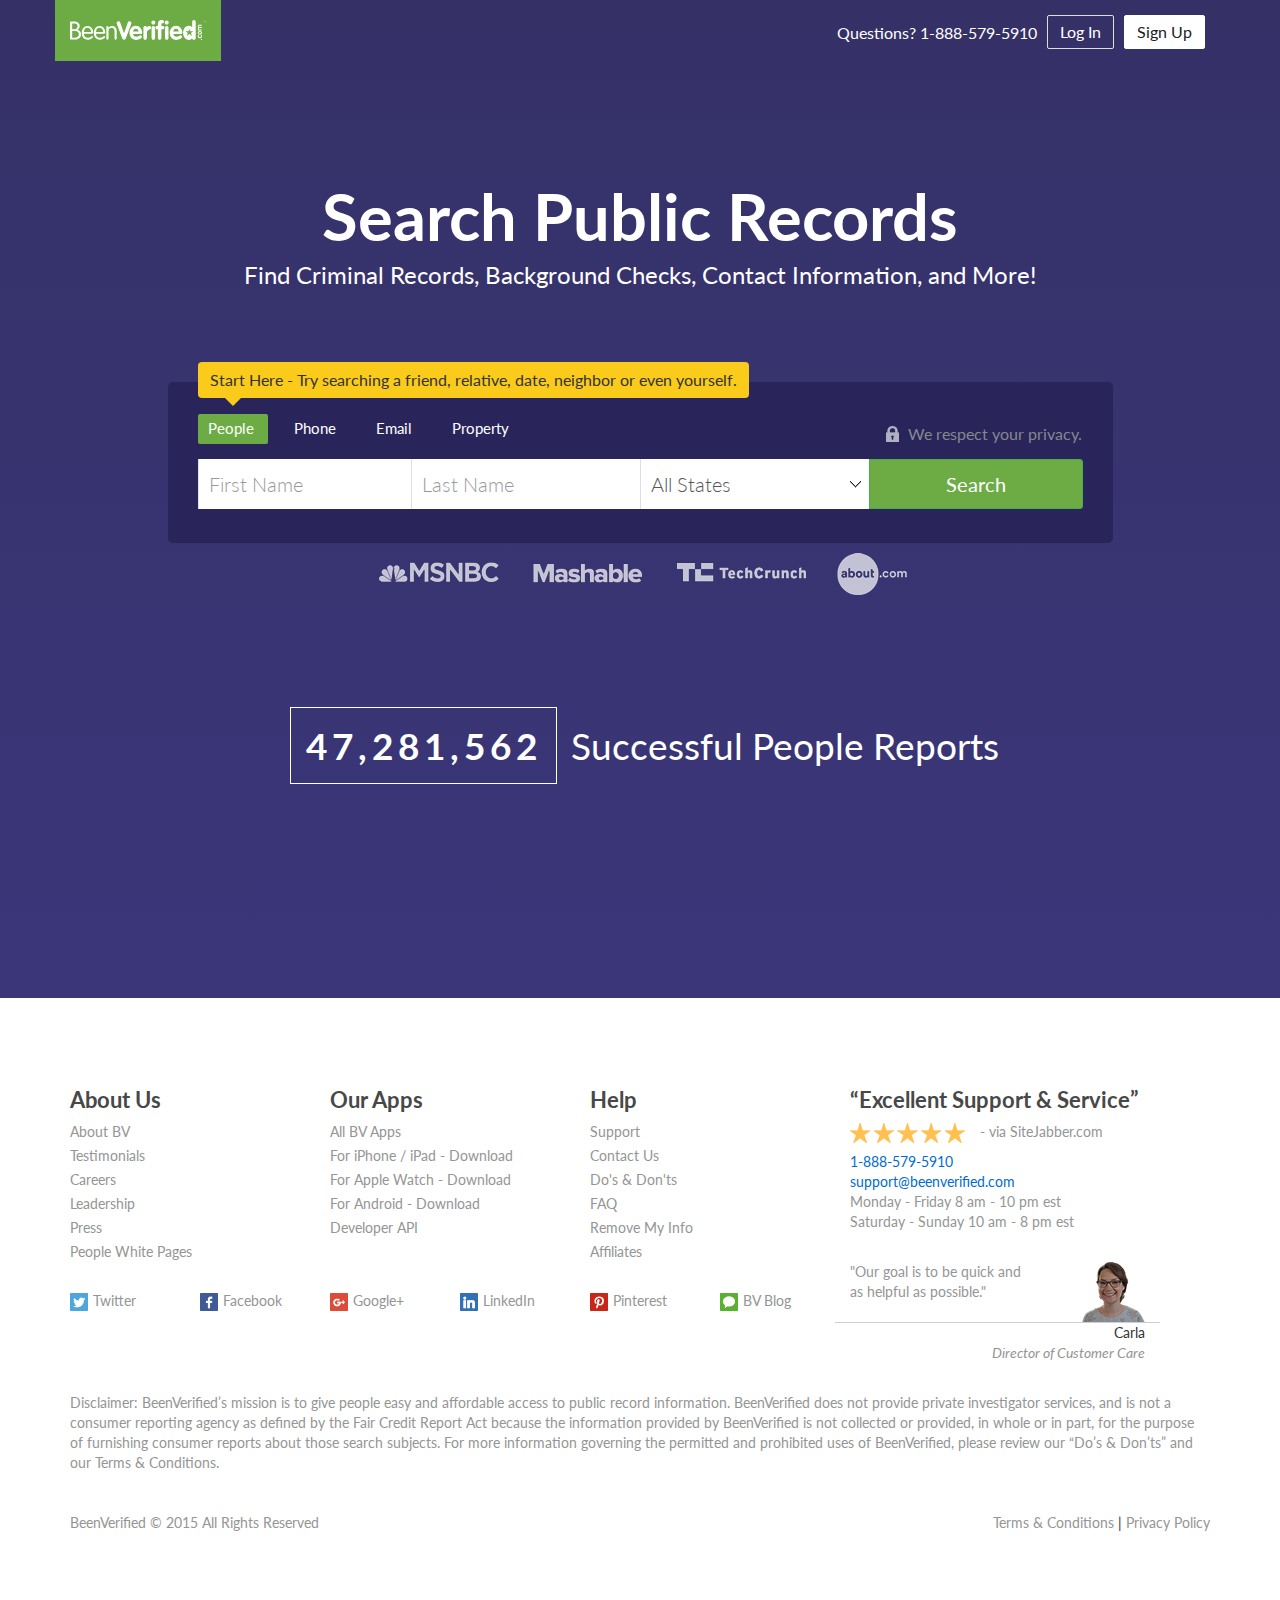
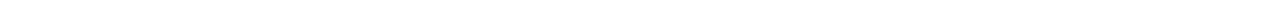
<file: index.html>
<!DOCTYPE html>
<html lang="en">
<head>
    <meta charset="utf-8">
    <meta http-equiv="X-UA-Compatible" content="IE=edge">
    <meta http-equiv="content-type" content="text/html" />
    <meta name="google-site-verification" content="VZZGPRY83YYAsGIDQuetAU3p7QvtcbbkEBD9RhdM6UE" />
    <meta name="msvalidate.01" content="80A8CCCEE696E6B91D8EBC775D86A54A" />

    <title>Online Background Checks | BeenVerified</title>
    <meta name="description" content="Find people online! Search for people by name, phone number, address and email. BeenVerified is your ultimate background check answer.">
    <meta name="viewport" content="width=device-width, initial-scale=1, user-scalable=no, minimal-ui">

    <!-- If user is logged in, do this -->
  <script type="text/javascript">
        function createCookie(name,value,days){if(days){var date=new Date();date.setTime(date.getTime()+(days*24*60*60*1000));var expires="; expires="+date.toGMTString();}
        else var expires="";document.cookie=name+"="+value+expires+"; path=/";}
        function readCookie(name){var nameEQ=name+"=";var ca=document.cookie.split(';');for(var i=0;i<ca.length;i++){var c=ca[i];while(c.charAt(0)==' ')c=c.substring(1,c.length);if(c.indexOf(nameEQ)==0)return c.substring(nameEQ.length,c.length);}
        return null;}
        function eraseCookie(name){createCookie(name,"",-1);}

        if (readCookie('loggedin')=='true'){
            window.location='/accounts';
        }
  </script>

  <script type="application/ld+json">
          { "@context" : "http://schema.org",
            "@type" : "Organization",
             "name" : "BeenVerified",
             "alternateName" : "BeenVerified.com",
             "url" : "https://www.beenverified.com/",
             "logo" : "https://www.beenverified.com/blog/wp-content/uploads/2015/03/beenverified.png",
             "contactPoint" : [
                  { "@type" : "ContactPoint",
                              "telephone" : "+1-888-579-5910",
                              "contactType" : "customer service",
                              "contactOption" : "TollFree",
                              "areaServed" : "US" } ] ,
             "sameAs" : [ "https://www.facebook.com/BeenVerified",
                          "https://plus.google.com/+beenverified",
                          "https://twitter.com/beenverified",
                          "https://www.linkedin.com/company/beenverified-com",
                          "https://en.wikipedia.org/wiki/BeenVerified",
                          "https://www.wikidata.org/wiki/Q16243673" ]
          }
  </script>

    <!--[if lt IE 9]>
        <script src="js/html5shiv.min.js"></script>
        <script src="js/respond.min.js"></script>
    <![endif]-->

    <link href="css/bootstrap.min.css" rel="stylesheet" type="text/css">
    <link href="css/style.css" rel="stylesheet" type="text/css"/>
    <link href='https://fonts.googleapis.com/css?family=Lato:400,300,700&subset=latin,latin-ext' rel='stylesheet' type='text/css'>
</head>
<body>
<!-- Video Modal
--------------------------------------------------------------------->
<div class="modal fade" id="video-modal" tabindex="-1" role="dialog" aria-labelledby="myModalLabel">
  <div class="modal-dialog" role="document">
    <div class="modal-content">
        <div class="modal-header">
            <button type="button" class="close" data-dismiss="modal" aria-label="Close"><span aria-hidden="true">&times;</span></button>
            <h4 class="modal-title">BeenVerified.com</h4>
        </div>
        <div class="modal-body">
            <iframe src="https://www.youtube.com/embed/Kx1_38Bs4Us" allowfullscreen="" frameborder="0" height="315" width="100%"></iframe>
        </div>
    </div>
  </div>
</div>

<header id="header">
  <nav class="navbar navbar-default navbar-static-top">
    <div class="container">
      <div class="row">
        <div class="col-sm-3">
          <div class="navbar-header">
            <button data-target=".navbar-collapse" data-toggle="collapse" class="navbar-toggle" type="button"> <span class="icon-bar"></span> <span class="icon-bar"></span> <span class="icon-bar"></span> </button>
            <span class="navbar-brand">
                <div class="navbar-logo">
                </div>
            </span>
          </div>
        </div>
        <div class="col-sm-9">
          <div class="navbar-collapse collapse">
            <ul class="nav navbar-nav navbar-right">
              <li>
                <p class="nav-phone text-center">Questions? 1-888-579-5910</p>
              </li>
              <li class="nav-btn">
                <a href="//www.beenverified.com/login" class="btn btn-block btn-login">Log In</a>
              </li>
              <li class="nav-btn">
                <a href="//www.beenverified.com/lp/32fc4f/4/subscribe" class="btn btn-block btn-register">Sign Up</a>
              </li>
            </ul>
          </div>
        </div>
      </div>
    </div>
  </nav>
  <div class="home-search">
    <div class="container">
      <div class="box-header">
        <div class="col-xs-12 text-center"data-bv-content>
			<div class="box-header" data-bv-ref="default">
                <!-- <h1>Find Criminal Records, Background Checks, Contact Information, and More!</h1> -->
                <h1>Search Public Records</h1>
                <p class="hidden-xs">Find Criminal Records, Background Checks, Contact Information, and More!</p>
            </div>
            <div class="box-header" data-bv-ref="publicrecords">
                <h1>Search Public Records</h1>
                <p class="hidden-xs">Find Criminal Records, Background Checks, Contact Information, and More!</p>
            </div>
            <div class="box-header" data-bv-ref="criminalrecords">
                <h1>Search Criminal Records</h1>
                <p class="hidden-xs">Uncover Felonies, Misdemeanors, Arrests, and Traffic Violations!</p>
            </div>
            <div class="box-header" data-bv-ref="arrestrecords">
                <h1>Search Arrest Records</h1>
                <p class="hidden-xs">Uncover Felonies, Misdemeanors, Arrests, and Traffic Violations!</p>
            </div>
            <div class="box-header" data-bv-ref="trafficrecords">
                <h1>Search Traffic Records</h1>
                <p class="hidden-xs">Find Criminal Records, Background Checks, Contact Information, and More!</p>
            </div>
            <div class="box-header" data-bv-ref="backgroundchecks">
                <h1>Search Background Checks</h1>
                <p class="hidden-xs">Find Criminal Records, Bankruptcies, Contact Information, and More!</p>
            </div>
            <div class="box-header" data-bv-ref="peoplesearch">
                <h1>People Search</h1>
                <p class="hidden-xs">Find Criminal Records, Background Checks, Contact Information, and More!</p>
            </div>
            <div class="box-header" data-bv-ref="courtrecords">
                <h1>Search Court Records</h1>
                <p class="hidden-xs">Find Public Records, Background Checks, Contact Information, and More!</p>
            </div>
            <div class="box-header" data-bv-ref="policerecords">
                <h1>Search Police Records</h1>
                <p class="hidden-xs">Find Criminal Records, Traffic Violations, Contact Information, and More!</p>
            </div>
            <div class="box-header" data-bv-ref="bankruptcyrecords">
                <h1>Search Bankruptcy Records</h1>
                <p class="hidden-xs">Tax Liens, Judgments, Court Records and More!</p>
            </div>
            <div class="box-header" data-bv-ref="liens">
                <h1>Search Tax Liens</h1>
                <p class="hidden-xs">Bankruptcies, Liens, Judgments, Court Records and More!</p>
            </div>
            <div class="box-header" data-bv-ref="propertyrecords">
                <h1>Search Property Records</h1>
                <p class="hidden-xs">Find Public Records, Background Checks, Contact Information, and More!</p>
            </div>
            <div class="box-header" data-bv-ref="socialmedia">
                <h1>Search Social Media Profiles</h1>
                <p class="hidden-xs">Find Pictures, Accounts, Contact Information, and More!</p>
            </div>
            <div class="box-header" data-bv-ref="relatives">
                <h1>Search for Relatives</h1>
                <p class="hidden-xs">Find Relatives, Associates, Neighbors, and Much More!</p>
            </div>
            <div class="box-header" data-bv-ref="phone">
                <h1>Who's Calling or Texting?</h1>
                <p class="hidden-xs">Cheaters beware! Discover who your partner may be texting.</p>
            </div>
            <div class="box-header" data-bv-ref="cheating">
                <h1>Is He Cheating?</h1>
                <p class="hidden-xs">Cheaters beware! Find Out Who He May Be Cheating With.</p>
            </div>
            <div class="box-header" data-bv-ref="highschool">
                <h1>Find Lost Friends!</h1>
                <p class="hidden-xs">Search Addresses, Phone Numbers, Social Profiles and More.</p>
            </div>
            <div class="box-header" data-bv-ref="affair">
                <h1>Do You Think He's Having an Affair?</h1>
                <p class="hidden-xs">Search Addresses, Phone Numbers, Social Profiles and More.</p>
            </div>
            <div class="box-header" data-bv-ref="careerrecords">
                <h1>Search Career Records</h1>
                <p class="hidden-xs">Find education records, job records, criminal history and more!</p>
            </div>
            <div class="box-header" data-bv-ref="checkyourrecord">
                <h1>Search Your Own Record</h1>
                <p class="hidden-xs">Find Public Records, Criminal Records, Social Profiles and More!</p>
            </div>
            <div class="box-header" data-bv-ref="countyassessor">
                <h1>Search County Assessor Records</h1>
                <p class="hidden-xs">Search Addresses, Deeds, Contact Information and More.</p>
            </div>
            <div class="box-header" data-bv-ref="currentaddress">
                <h1>Search for a Current Address</h1>
                <p class="hidden-xs">Search Addresses, Phone Numbers, Emails and More.</p>
            </div>
                      <div class="box-header" data-bv-ref="reverseemail">
                <h1>Reverse Email Search</h1>
                <p class="hidden-xs">Select "Email" to search any email address.</p>
            </div>
                      <div class="box-header" data-bv-ref="emaildomains">
                <h1>Email Records Search</h1>
                <p class="hidden-xs">Find email addresses, phone numbers, social profiles and more.</p>
            </div>
        </div> <!--data-bv-content-->
      </div>
      <div class="row">
        <div class="col-lg-10 col-lg-offset-1">
          <div id="home-search-carousel" class="search-form carousel slide" data-interval="false">
            <div class="header-cta hidden-xs">
              <div class="header-cta-inside">
                <!--<span class="visible-xs">Start Searching Today!</span>-->
                <span class="searchbar-text searchbar-content hidden-xs hidden">Start Here - Try searching a friend, relative, date, neighbor or even yourself.</span>
                <span class="progress-yellow-text progressbar-content hidden-xs">Preparing public records search</span>
                <span class="carrot-cta2 progressbar-content"></span>
                <!-- <span class="carrot-cta"></span> -->
              </div>
            </div>
            <div class="progressbar-content"><p class="mobile-progress-content">Preparing public records search</p></div>
              <div class="row">
                  <div class="col-sm-8">
                    <div class="progressbar-wrapper progressbar-content">
                      <div id="progressbar">
                        <div id="percent-text">100%</div>
                      </div>
                    </div>
                      <div class="home-carousel-wrapper searchbar-content hidden">
                          <div class="home-carousel-indicator-wrapper">
                              <a href="#" id="search-type-people" class="home-carousel-indicator carousel-indicator-people active" data-target="#home-search-carousel" data-slide-to="0">People
                              <span class="carrot-cta hidden"></span>
                             </a>
                         </div>
                          <div class="home-carousel-indicator-wrapper">
                              <a href="#" id="search-type-phone" class="home-carousel-indicator carousel-indicator-phone" data-target="#home-search-carousel" data-slide-to="1">Phone
                              <span class="carrot-cta hidden"></span>
                              </a>
                          </div>
                          <div class="home-carousel-indicator-wrapper">
                              <a href="#" id="search-type-email" class="home-carousel-indicator carousel-indicator-email" data-target="#home-search-carousel" data-slide-to="2">Email
                              <span class="carrot-cta hidden"></span>
                              </a>
                          </div>
                          <div class="home-carousel-indicator-wrapper">
                              <a href="#" id="search-type-property" class="home-carousel-indicator carousel-indicator-property" data-target="#home-search-carousel" data-slide-to="3">Property
                              <span class="carrot-cta hidden"></span>
                              </a>
                          </div>
                      </div>
                  </div>
                  <div class="col-sm-4 text-right privacy searchbar-content hidden hidden-xs"> <img src="img/lock.png" /> <span> We respect your privacy.</span> </div>
              </div>

              <div class="carousel-inner searchbar-content hidden">
                  <!-- Names Search -->
                  <div class="item active">
                      <form action="<%= next_page %>" id="header-search-people" class="header-search">
                          <div class="row">
                              <div class="col-sm-9 col-no-padding">
                                  <div class="field-group">
                                      <div class="row">
                                          <div class="col-sm-4 no-pad-right">
                                              <label class="cross-browser" for="fn">First Name</label>
                                              <input type="text" name="fn" placeholder="First Name" id="fn" class="form-control first-input focus-me">
                                              <!--<label for="fn" class="error"></label>-->
                                          </div>
                                          <div class="col-sm-4 no-pad-left no-pad-right">
                                              <label class="cross-browser" for="ln">Last Name</label>
                                              <input type="text" name="ln" placeholder="Last Name" id="ln" class="form-control "/>
                                              <!--<label for="ln" class="error"></label>-->
                                          </div>
                                          <div class="col-sm-4 no-pad-left no-pad-right">
                                              <label class="cross-browser" for="state">State</label>
                                              <select name="state" class="form-control">
                                                  <option value="All">All States</option>
                                                  <option value="AL">Alabama</option>
                                                  <option value="AK">Alaska</option>
                                                  <option value="AZ">Arizona</option>
                                                  <option value="AR">Arkansas</option>
                                                  <option value="CA">California</option>
                                                  <option value="CO">Colorado</option>
                                                  <option value="CT">Connecticut</option>
                                                  <option value="DE">Delaware</option>
                                                  <option value="DC">District Of Columbia</option>
                                                  <option value="FL">Florida</option>
                                                  <option value="GA">Georgia</option>
                                                  <option value="HI">Hawaii</option>
                                                  <option value="ID">Idaho</option>
                                                  <option value="IL">Illinois</option>
                                                  <option value="IN">Indiana</option>
                                                  <option value="IA">Iowa</option>
                                                  <option value="KS">Kansas</option>
                                                  <option value="KY">Kentucky</option>
                                                  <option value="LA">Louisiana</option>
                                                  <option value="ME">Maine</option>
                                                  <option value="MD">Maryland</option>
                                                  <option value="MA">Massachusetts</option>
                                                  <option value="MI">Michigan</option>
                                                  <option value="MN">Minnesota</option>
                                                  <option value="MS">Mississippi</option>
                                                  <option value="MO">Missouri</option>
                                                  <option value="MT">Montana</option>
                                                  <option value="NE">Nebraska</option>
                                                  <option value="NV">Nevada</option>
                                                  <option value="NH">New Hampshire</option>
                                                  <option value="NJ">New Jersey</option>
                                                  <option value="NM">New Mexico</option>
                                                  <option value="NY">New York</option>
                                                  <option value="NC">North Carolina</option>
                                                  <option value="ND">North Dakota</option>
                                                  <option value="OH">Ohio</option>
                                                  <option value="OK">Oklahoma</option>
                                                  <option value="OR">Oregon</option>
                                                  <option value="PA">Pennsylvania</option>
                                                  <option value="RI">Rhode Island</option>
                                                  <option value="SC">South Carolina</option>
                                                  <option value="SD">South Dakota</option>
                                                  <option value="TN">Tennessee</option>
                                                  <option value="TX">Texas</option>
                                                  <option value="UT">Utah</option>
                                                  <option value="VT">Vermont</option>
                                                  <option value="VA">Virginia</option>
                                                  <option value="WA">Washington</option>
                                                  <option value="WV">West Virginia</option>
                                                  <option value="WI">Wisconsin</option>
                                                  <option value="WY">Wyoming</option>
                                              </select>
                                          </div>
                                      </div>
                                  </div>
                              </div>
                              <div class="col-sm-3 no-pad-left">
                                  <label class="cross-browser">&nbsp;</label>
                                  <button class="btn btn-block btn-success btn-search" type="submit">Search</button>
                              </div>
                          </div>
                      </form>
                  </div>

                  <!-- Phone Search -->
                  <div class="item">
                      <!-- Previous link https://www.beenverified.com/reverse-phone-search -->
                      <form action="https://www.beenverified.com/lp/b64c23/1/search-results" id="header-search-phone" class="header-search" role="form" method="get" name="record_search_form">
                          <div class="row">
                              <div class="col-sm-9 no-pad-right">
                                  <label class="cross-browser" for="phone">Phone Number</label>
                                  <input type="tel" maxlength="16" name="phone" placeholder="Enter Phone Number" id="phone" class="form-control first-input">
                                  <!--<label for="phone" class="error"></label>-->
                              </div>
                              <div class="col-sm-3 no-pad-left">
                                  <label class="cross-browser">&nbsp;</label>
                                  <button class="btn btn-block btn-success btn-search" type="submit">Search</button>
                              </div>
                          </div>
                      </form>
                  </div>

                  <!-- Email Search -->
                  <div class="item">
                    <form action="https://www.beenverified.com/lp/34f493/2/loading" id="header-search-email" class="header-search" role="form" method="get" name="email_search">
                        <div class="row">
                            <div class="col-sm-9 col-no-padding no-pad-right">
                                <label class="cross-browser" for="emailaddress">Email Address</label>
                                <input type="email" name="emailaddress" placeholder="Enter Email Address" id="emailaddress" class="form-control first-input">
                                <!--<label for="emailaddress" class="error"></label>-->
                            </div>
                            <div class="col-sm-3 no-pad-left">
                                <label class="cross-browser">&nbsp;</label>
                                <button class="btn btn-block btn-success btn-search" type="submit">Search</button>
                            </div>
                        </div>
                    </form>
                  </div>

                  <!-- Property Search -->
                  <div class="item">
                    <form action="https://www.beenverified.com/lp/411a69/2/loading" id="header-search-property" class="header-search" role="form" method="get" name="property_search">
                        <div class="row">
                            <div class="col-sm-9 no-pad-right">
                                <label class="cross-browser" for="fullAddress">Street Address</label>
                                <input type="text" name="address" placeholder="Enter Address" id="fullAddress" class="form-control first-input" required="required">
                                <!--<label for="address" class="error"></label>-->
                            </div>
                            <div class="col-sm-3 no-pad-left">
                                <label class="cross-browser">&nbsp;</label>
                                <button class="btn btn-block btn-success btn-search" type="submit">Search</button>
                            </div>
                        </div>
                    </form>
                  </div>
              </div>
           <!--
            <p class="pro-search"><img src="img/ktc.png">&nbsp;&nbsp;<a href="https://www.knowthycustomer.com/" target="_blank">Are you a business user? <span>Try our <strong>Pro Search.</strong></span></a></p>
-->

          </div>
          <div class="logos text-center
           hidden-xs">
              <img src="img/press.png" align="advertisement" class=""/>
          </div>
        </div>
      </div>
      <div id="counter" class="center-block text-center">
              <span class="counter-number text-center timer-wrapper">
                  <span class="timer-digit-group">
                      <span id="tick_0" class="timer-digit-single">4</span><span id="tick_1" class="timer-digit-single">7</span><span class="timer-digit-single">,</span><span id="tick_2" class="timer-digit-single">2</span><span id="tick_3" class="timer-digit-single">8</span><span id="tick_4" class="timer-digit-single">1</span><span class="timer-digit-single">,</span><span id="tick_5" class="timer-digit-single">5</span><span id="tick_6" class="timer-digit-single">6</span><span id="tick_7" class="timer-digit-single">2</span>
                  </span><!-- /.timer-digit-group -->
              </span> <!-- /.timer-wrapper -->
          <span class="counter-text text-center">Successful People Reports</span>
      </div>
    </div>
  </div>
</header>

<!--
<section id="background-checks">
    <div class="container">
        <div class="box-header">
          <h2 class="huge">Easy and Affordable Background Checks</h2>
          <p class="hidden-xs">Learn why millions of people like you have chosen BeenVerified</p>
        </div>
        <div class="box-contents">
          <div class="row">
            <div class="col-sm-7 col-md-5">
                <div class="row">
                    <div class="col-xs-8 col-sm-12 screenshot-small-wrapper">
                        <h2>Unlimited Searches, Anytime</h2>
                        <p>Looking for someone? Our intuitive public records search engine makes it easy. See our "<a href="//www.beenverified.com/about/dos-donts/">Do's and Don'ts</a>."</p>
                        <h2>Affordable &amp; Accessible</h2>
                        <p>We don't want you to ask yourself if it's "worth it" to run a search.</p>
                        <h2>Respect For Privacy</h2>
                        <p>A privacy-friendly public record search is not an oxymoron. <a href="//www.beenverified.com/faq/privacy/">Learn how we do it.</a></p>
                        <h2>All Public Records in One Report</h2>
                        <p>Search for what you are looking for and get all the data in one single report.</p>
                    </div>
                    <div class="visible-xs col-xs-4 screenshot-small-wrapper">
                        <img src="img/screenshot-small2.png" alt="" class="screenshot-small"/>
                    </div>
                </div>

                <a href="//www.beenverified.com/about/bv-vs-comp/" class="btn btn-block btn-default btn-basic">Learn About Us</a>
            </div>
            <div class="col-sm-5 col-md-6 col-md-offset-1 hidden-xs text-center">
                <img src="img/screenshot2.png" class="img-responsive screenshot-opt" alt="" />
            </div>
          </div>
        </div>
    </div>
</section>
-->

<!--
<section id="app">
    <div class="container">
        <div class="row">
            <div class="col-sm-6 col-sm-push-6">
                <div class="box-header">
                    <h2 class="huge">Billions of Records at Your Fingertips</h2>
                </div>
                <div class="box-contents">
                    <div class="row">
                        <div class="col-sm-8">
                            <p> With over 7,000,000 downloads so far, BeenVerified is the go-to choice for mobile public data access. </p>
                            <div class="app-review-wrapper">
                                <p>"Great App"&nbsp;&nbsp; <img src="img/app-rating.png" alt=""> </p>
                                <p class="small">"BeenVerified is easy to use and provides the details needed for a reliable, accurate background check. Highly recommend!”
                                    <span class="text-muted">- via the App Store</span>
                                </p>
                            </div>
                        </div>
                    </div>
                    <div class="row app-btn-wrapper">
                        <div class="col-sm-6">
                            <a href="https://itunes.apple.com/us/app/background-check-app/id342585873" class="app-button app-apple"><img src="img/app-apple.png" class="center-block img-responsive" /></a>
                        </div>
                        <div class="col-sm-6">
                            <a href="https://play.google.com/store/apps/details?id=com.beenverified.android" class="app-button app-google"><img src="img/app-google.png" class="center-block img-responsive" /></a>
                        </div>
                    </div>
                </div>
            </div>
            <div class="col-sm-6 col-sm-pull-6 text-center">
                <img src="img/app-bundle.png" alt="" class="app-bundle-img img-responsive center-block">
            </div>
        </div>
    </div>
</section>
-->

<!--
<section id="testimonials" class="testimonials-container">
  <div class=" container">
    <div class="box-header">
      <h2 class="huge">Experience the BeenVerified Difference</h2>
      <p class="hidden-xs">See what people like you are saying about BeenVerified</p>
    </div>
    <div class="box-contents">
      <div class="row">
        <div class="col-sm-6 col-md-5">
            <div id="carousel-testimonials" class="carousel slide" data-ride="carousel" data-interval="false">
                <div class="carousel-inner" role="listbox">
                    <div class="item active">
                        <h2>Natasha, OK</h2>
                        <h3>Nursing Student</h3>
                        <div class="testi-contents testi-1">"My daughter recently went out for soccer. I decided it would be a good idea to run another player’s father through BeenVerified. Turns out this guy had been charged with indecent exposure and was on parole."</div>
                    </div>
                    <div class="item">
                        <h2>Maryann, NJ</h2>
                        <h3>Analyst</h3>
                        <div class="testi-contents testi-2">"I used BeenVerified to check into a guy that I had met online. It turns out he had lied to me about where he lived and his family. Needless to say, thanks to BV I severed contact with him and have not heard from him since. Thank you BV!"</div>
                    </div>
                    <div class="item">
                        <h2>Bob M, NJ</h2>
                        <h3>Retired Detective</h3>
                        <div class="testi-contents testi-3">"I am retired and have a ministry helping the dying and sick. I found a son and the mother was dying of cancer. She held on waiting for her son who had not been in touch for years."</div>
                    </div>
                    <div class="item">
                        <h2>Rhonda, MO</h2>
                        <h3>Caring Mom</h3>
                        <div class="testi-contents testi-4">"I'm a single mother dating online and I use BeenVerified to help protect my family!"</div>
                    </div>
                </div>
                <ul class="list-inline">
                  <li data-target="#carousel-testimonials" data-slide-to="0" class="testimonial-photo active"><img src="img/testimonial-nat.png" /></li>
                  <li data-target="#carousel-testimonials" data-slide-to="1" class="testimonial-photo"><img src="img/testimonial-mar.png" /></li>
                  <li data-target="#carousel-testimonials" data-slide-to="2" class="testimonial-photo"><img src="img/testimonial-bob.png" /></li>
                  <li data-target="#carousel-testimonials" data-slide-to="3" class="testimonial-photo"><img src="img/testimonial-rho.png" /></li>
                </ul>
            </div>
          <a href="//www.beenverified.com/about/testimonials/" class="btn btn-default btn-block btn-basic">More Testimonials</a>
        </div>
        <div class="col-sm-6 col-md-5 col-md-offset-2 hidden-xs">
            <div id="carousel-press" class="carousel slide" data-ride="carousel" data-interval="false">
                <div class="carousel-inner" role="listbox">
                    <div class="item active">
                        <h2>From the Press</h2>
                        <h3>Gizmodo.com</h3>
                        <div class="testi-contents press-1">"It found my photos on Flickr, my Amazon wishlist, my public Foursquare records, Vimeo, Picassa, and Stumbleupon accounts. It grabbed approximately twelve bajillion photos of me (with many, many false positives) and even more web links."</div>
                    </div>
                    <div class="item">
                        <h2>From the Press</h2>
                        <h3>U.S. News &amp; World Report</h3>
                        <div class="testi-contents press-2">"BeenVerified easily and inexpensively provides access to public records information through its website and several mobile phone applications. No longer are large corporations the only ones who can afford background checks."</div>
                    </div>
                    <div class="item">
                        <h2>From the Press</h2>
                        <h3>NBC 6 Miami</h3>
                        <div class="testi-contents press-3">"Instant information… Court documents, mortgage deeds, criminal records right in the palm of your hand."</div>
                    </div>
                </div>
                <ul class="list-inline">
                  <li data-target="#carousel-press" data-slide-to="0" class="testi-press active"><img src="img/testimonial-gizmodo.png" /></li>
                  <li data-target="#carousel-press" data-slide-to="1" class="testi-press"><img src="img/testimonial-usnews.png" /></li>
                  <li data-target="#carousel-press" data-slide-to="2" class="testi-press"><img src="img/testimonial-6miami.png" /></li>
                </ul>
            </div>
          <a href="//www.beenverified.com/press/" class="btn btn-default btn-block btn-basic">More Press Quotes</a>
        </div>
      </div>
    </div>
  </div>
</section>
-->

<!--
<section id="video" class="video-container">
    <div class="container">
        <div class="text-center">
            <a href="#" data-toggle="modal" data-target="#video-modal" data-theVideo="https://www.youtube.com/embed/Kx1_38Bs4Us">
                <img class="video-play-btn" src="img/video-play2.png" />
            </a>
            <a href="#" data-toggle="modal" class="btn btn-default btn-block btn-basic center-block" data-target="#video-modal" data-theVideo="https://www.youtube.com/embed/Kx1_38Bs4Us">Our 60 Second Video</a>
        </div>
    </div>
</section>
-->

<!--
<section id="timeline">
  <div class="container">
    <div class="box-header">
      <h2 class="huge">Who is BeenVerified?</h2>
      <p>The story of how we became the leader in online public records</p>
    </div>
    <div class="box-contents">
      <div class="graph-line hidden-xs text-center">
          <img src="img/graph-line.png" class="img-responsive"/>
      </div>
      <div class="graph-vert visible-xs text-left">
          <img src="img/graph-vert.png"/>
      </div>
      <div class="graph-dots">
        <div class="row">
          <div class="col-sm-3 text-center">
            <p class="timeline-box">
                <img src="img/graph-dot.png" class="center-block" />
                <span class="timeline-text">Founded by Josh Levy and Ross Cohen in 2007</span>
            </p>
          </div>
          <div class="col-sm-3 text-center">
             <p class="timeline-box">
                 <img src="img/graph-dot.png" class="center-block" />
                 <span class="timeline-text">In 2008, we moved to New York and launched our first television ads</span>
             </p>
          </div>
          <div class="col-sm-3 text-center">
             <p class="timeline-box">
                 <img src="img/graph-dot.png" class="center-block" />
                 <span class="timeline-text">Named fastest growing private company in NYC by Inc. Magazine in 2013</span>
             </p>
          </div>
          <div class="col-sm-3 text-center">
             <p class="timeline-box">
                 <img src="img/graph-dot.png" class="center-block" />
                 <span class="timeline-text">Today, our apps have been downloaded 7,000,000 times and we've run 40,000,000 background reports</span>
             </p>
          </div>
        </div>
      </div>
    </div>
  </div>
</section>
-->

<!--
<section id="cta">
  <p class="text-center"> <span>What are you waiting for?</span><a href="#" class="btn btn-success btn-basic backToTop">Search Someone</a></p>
</section>
-->

<footer id="footer">
  <div class="container">
    <div class="row">
        <div class="customer-service-wrapper col-sm-6 col-sm-offset-3 col-lg-4 col-lg-push-8 col-lg-offset-0">
          <div>
            <h4>“Excellent Support &amp; Service”</h4>
            <div class="row">
              <div class="col-lg-4"> <img src="img/footer-rating.png"> </div>
              <div class="col-lg-6">
                <p class="website">- via SiteJabber.com</p>
              </div>
            </div>
            <div class="row">
                <div class="col-lg-12">
                    <p>
                        <span class="phone-number"><a href="tel:+1-888-579-5910">1-888-579-5910</a></span>
                        <br/>
                        <span class="email-address">
                            <a href="mailto:support@beenverified.com">support@beenverified.com</a>
                        </span>
                        <br/>
                        Monday - Friday	8 am - 10 pm est
                        <br/>
                        Saturday - Sunday	10 am - 8 pm est
                    </p>
                </div>
            </div>
            <div class="row">
              <div class="col-lg-10 border-bottom">
                <div class="row">
                  <div class="col-xs-8">
                    <p >"Our goal is to be quick and as helpful as possible."</p>
                  </div>
                  <div class="col-xs-4"> <img src="img/director.png" class="pull-right"> </div>
                </div>
              </div>
            </div>
            <div class="row">
              <div class="col-lg-10 text-right">
                <p><span class="phone-number">Carla</span><br />
                  <i>Director of Customer Care</i></p>
              </div>
            </div>
          </div>
        </div>
        <div class="col-lg-8 col-lg-pull-4 xs-center">
            <div class="row">
                <div class="col-sm-4">
                    <h4>About Us</h4>
                    <ul>
                        <li><a href="//www.beenverified.com/about/">About BV</a></li>
                        <li><a href="//www.beenverified.com/about/testimonials/">Testimonials</a></li>
                        <li><a href="//www.beenverified.com/careers/">Careers</a></li>
                        <li><a href="//www.beenverified.com/about/leadership/">Leadership</a></li>
                        <li><a href="//www.beenverified.com/press/">Press</a></li>
                        <li><a href="//www.beenverified.com/people/">People White Pages</a></li>
                    </ul>
                </div>
                <div class="col-sm-4">
                    <h4>Our Apps</h4>
                    <ul>
                        <li><a href="//www.beenverified.com/apps/">All BV Apps</a></li>
                        <li><a href="//www.beenverified.com/apps/ios/">For iPhone / iPad</a> - <a href="https://itunes.apple.com/us/app/background-check-app/id342585873?mt=8">Download</a></li>
                        <li><a href="//www.beenverified.com/apps/apple-watch/">For Apple Watch</a> - <a href="https://itunes.apple.com/us/app/background-check-app-beenverified/id342585873?mt=8">Download</a></li>
                        <li><a href="//www.beenverified.com/apps/android/">For Android</a> - <a href="https://market.android.com/details?id=com.beenverified.android&feature=search_result">Download</a></li>
                        <li><a href="https://docs.google.com/a/beenverified.com/spreadsheet/viewform?formkey=dEU1elc5dDVoMElwYmlYUWQ0Wkxjbmc6MA">Developer API</a></li>
                    </ul>
                </div>
                <div class="col-sm-4">
                    <h4>Help</h4>
                    <ul>
                        <li><a href="http://support.beenverified.com/home">Support</a></li>
                        <li><a href="//www.beenverified.com/contact/">Contact Us</a></li>
                        <li><a href="//www.beenverified.com/about/dos-donts/">Do's &amp; Don'ts</a></li>
                        <li><a href="//www.beenverified.com/faq/billing/">FAQ</a></li>
                        <li><a href="//www.beenverified.com/faq/opt-out/">Remove My Info</a></li>
                        <li><a href="//www.beenverified.com/affiliates/">Affiliates</a></li>
                    </ul>
                </div>
            </div>
            <div class="row social-links">
                <div class="col-xs-2">
                    <a href="//twitter.com/beenverified">
                        <img src="img/tw-ico.png" class="">
                        <span class="hidden-xs">Twitter</span>
                    </a>
                </div>
                <div class="col-xs-2">
                    <a href="//www.facebook.com/BeenVerified">
                        <img src="img/fb-ico.png" class="">
                        <span class="hidden-xs">Facebook</span>
                    </a>
                </div>
                <div class="col-xs-2">
                    <a href="//plus.google.com/+beenverified/posts">
                        <img src="img/gplus-ico.png" class="">
                        <span class="hidden-xs">Google+</span>
                    </a>
                </div>
                <div class="col-xs-2">
                    <a href="//www.linkedin.com/company/beenverified-com">
                        <img src="img/li-ico.png" class="">
                        <span class="hidden-xs">LinkedIn</span>
                    </a>
                </div>
                <div class="col-xs-2">
                    <a href="//www.pinterest.com/beenverified/">
                        <img src="img/pin-ico.png" class="">
                        <span class="hidden-xs">Pinterest</span>
                    </a>
                </div>
                <div class="col-xs-2">
                    <a href="//www.beenverified.com/blog/">
                        <img src="img/bv-ico.png" class="">
                        <span class="hidden-xs">BV Blog</span>
                    </a>
                </div>
            </div>
        </div>
    </div>
    <p class="disclaimer">Disclaimer: BeenVerified’s mission is to give people easy and affordable access to public record information. BeenVerified does not provide private investigator services, and is not a consumer reporting agency as defined by the Fair Credit Report Act because the information provided by BeenVerified is not collected or provided, in whole or in part, for the purpose of furnishing consumer reports about those search subjects. For more information governing the permitted and prohibited uses of BeenVerified, please review our <a href="//www.beenverified.com/about/dos-donts/">“Do’s &amp; Don’ts”</a> and our <a href="//www.beenverified.com/faq/terms-conditions/">Terms &amp; Conditions</a>. </p>
    <div class="row">
        <div class="col-sm-6">
            <p class="xs-center"><a href="//www.beenverified.com">BeenVerified</a> © 2015 All Rights Reserved </p>
        </div>
        <div class="col-sm-6 text-right xs-center">
            <a href="//www.beenverified.com/faq/terms-conditions/">Terms &amp; Conditions</a> |
            <a href="//www.beenverified.com/faq/privacy/">Privacy Policy</a>
        </div>
    </div>
  </div>
</footer>

    <script type="text/javascript" src="js/jquery-1.9.1.min.js"></script>
    <script type="text/javascript" src="js/lodash.min.js"></script>
    <script type="text/javascript" src="js/bootstrap.min.js"></script>
    <script type="text/javascript" src="js/jquery.placeholder.min.js"></script>
    <script type="text/javascript" src="js/jquery.validate.min.js"></script>
    <script type="text/javascript" src="js/jquery.mask.min.js"></script>
    <script type="text/javascript" src="js/amplify.store.min.js"></script>

    <script type="text/javascript" src="js/jquery.liveaddress.js"></script>
    <script type="text/javascript" src="js/counter.js"></script>
    <script type="text/javascript" src="js/runner.js"></script>
    <script type="text/javascript" src="js/script.js"></script>

</body>
</html>
</file>
<file: css/style.css>
body {
  font-family: 'Lato', Arial, Helvetica, sans-serif;
}
/* BV CONTENT ==================================== */
.progressbar-wrapper {
  width: 870px;
  background-color: #fff;
  margin-top: 2%
}

@media only screen and (max-width: 991px) {
  .progressbar-wrapper {
    width: 650px;
  }
}

@media only screen and (max-width: 767px) {
  .progressbar-wrapper {
    width: 550px;
    margin-left: 5%;
  }
}

@media only screen and (max-width: 600px) {
  .progressbar-wrapper {
    width: 400px;
  }
  .mobile-progress-content {
    width: 400px !important;
  }
}

@media only screen and (max-width: 470px) {
  .progressbar-wrapper {
    width: 320px;
  }
  .mobile-progress-content {
    width: 320px !important;
  }
}

@media only screen and (min-width: 766px) {
  .mobile-progress-content {
    display: none;
  }
}

.mobile-progress-content {
  font-size: 16px;
  line-height: 20px;
  width: 250px;
  margin-left: 5%;
  padding: 8px 12px;
  color: #333;
  border-radius: 4px;
  background-color: #FACB1B;
}

#progressbar {
  background: repeating-linear-gradient(
    45deg,
    #93bf66,
    #93bf66 10px,
    #81b44c 10px,
    #81b44c 20px
  );
  height: 45px;
  animation: increase-width 5.5s;
  animation-timing-function: linear;

}

@keyframes increase-width {
  0% {
    width: 0%;
  }
  33% {
    width: 23%;
  }
  66% {
    width: 55%;
  }
  100% {
    width: 100%;
  }
}

#percent-text {
  color: #fff;
  position: relative;
  top: 10px;
  left: 9px;
  font-size: 16px;
}

[data-bv-ref] {
  display: none;
}

[data-bv-ref='default'] {
  display: block;
}

.hide {
  position: absolute;
  top: -9999px;
  left: -9999px;
}
.hide-elem {
  display: none;
}
.cross-browser {
  display: none;
}
@media only screen and (min-width : 768px) {
  .cross-browser {
    font-weight: normal;

    display: block\9;

    color: #85888e;
  }
}
::selection {
  background: #c9c6eb; /* WebKit/Blink Browsers */
}
::-moz-selection {
  background: #c9c6eb; /* Gecko Browsers */
}
.btn {
  font-size: 18px;

  padding: 8px 30px;

  border-radius: 5px;
  border-radius: 4px;
}
.btn-default {
  background-color: transparent;
}
.btn-basic {
  max-width: 240px;
  padding: 18px;
}

/* smartystreets */
.smarty-tag {
  display: none !important;
}
.smarty-popup {
  /*border-radius: 0 0 4px 4px;*/
  height: auto !important;

  border: 1px solid #e5e5e5;
  /*margin-top: 40px;*/
}
.smarty-popup-header,
.smarty-choice,
.smarty-suggestion {
  font-family: 'Helvetica Neue', Helvetica, Arial, sans-serif;
  font-size: 14px;
}
a.smarty-suggestion {
  line-height: 18px;

  padding: 4px;
}

.smarty-popup-header {
  font-weight: 700;
  line-height: auto;

  height: auto;
  padding: 12px;

  text-transform: none;

  background: #e5e5e5;
}
.smarty-choice-list .smarty-choice {
  color: #333;
}
.smarty-choice-list .smarty-choice:hover {
  color: #eee;
  /*background-color: #337ab7;*/
  background-color: #6dac45;
}
.smarty-choice-alt {
  border: none;
}
.smarty-choice-alt .smarty-choice-abort,
.smarty-choice-override {
  padding: 6px 15px;
  /*color: #B3B3B3 !important;*/
  /*font-size: 12px;*/
}
.smarty-choice-abort:hover {
  /*color: #fff !important;*/
}
a.btn.smarty-choice {
  margin: 8px;

  color: #fff;
}
.smarty-choice-override {
  display: none !important;
}
.smarty-popup-close {
  top: 5px;

  text-transform: none;
  /*margin-top: 40px;*/
  /*padding: 7px 3px 0px 4px;*/
}
.smarty-popup-close .glyphicon {
  /*top: -6px;*/
  font-size: 18px;
}
.line_two {
  font-size: 12px;
  font-weight: 400;
}

@media only screen and (max-width : 767px) {
  .xs-center {
    text-align: center;
  }
  .btn-basic {
    margin-right: auto !important;
    margin-left: auto !important;
  }
}
.btn-success {
  background: #6dac45;
}
.header-search .first-input {
  border-radius: 4px 0 0 4px;
}
select {
  border-radius: 0 !important;
}
.btn-success {
  background: #6dac45;
}
@media only screen and (min-width : 768px) {
  .no-pad-left {
    padding-left: 0;
  }
  .no-pad-right {
    padding-right: 0;
  }
}
@media only screen and (min-width : 768px) {
  #header {
    padding: 0 0 225px 0;

    background: #353167;
    background-image:
    linear-gradient(
      #353167, #3B367A
    );
    background-position: center center;
    background-size: cover;
  }
}
@media only screen and (max-width : 767px) {
  #header {
    padding-bottom: 100px;
    background: #353167;
    background-image:
    linear-gradient(
      #353167, #3B367A
    );
    background-position: right center;
    background-size: cover;
  }
}
#header .btn-login,
#header .btn-register {
  font-size: 16px;

  padding: 6px 12px;

  text-align: center;

  border-radius: 2px;
}
#header .btn-login {
  color: #fff;
  border: 1px solid #e2ddd9;
}
#header .btn-register {
  color: #21201f;
  border: 1px solid #fff;
  background-color: #fff;
}
#header .btn-login:hover,
#header .btn-login:focus {
  color: #000;
  border-color: #fff;
  background: #fff;
}
#header .btn-register:hover,
#header .btn-register:focus {
  color: #fff;
  border-color: #72c83c;
  background: #72c83c;
}
@media only screen and (max-width : 767px) {
  #header .btn-login,
  #header .btn-register {
    padding-top: 16px;
    padding-bottom: 16px;
  }
}
.navbar {
  min-height: 81px;
  margin-bottom: 100px;
  padding: 0;

  border: none;
  background-color: transparent;
}
@media only screen and (max-width : 767px) {
  .navbar {
    margin-bottom: 20px;
  }
}
.navbar-brand {
  max-width: 172px;
  height: auto;
  padding-top: 20px;
  padding-bottom: 20px;

  background-color: #6dac45 !important;
}
.navbar-brand:hover,
.navbar-brand:focus {
  background-color: #7cc74c;
}
.navbar-logo {
  display: block;

  width: 136px;
  height: 21px;

  background: url('../img/bv-logo-white.png');
  background-image: url('../img/bv-logo-white.svg'), none;
  background-repeat: no-repeat;
}
.navbar-default .navbar-toggle {
  margin: 15px 0;

  border-color: transparent;
}
.navbar-default .navbar-toggle:focus,
.navbar-default .navbar-toggle:hover {
  border: 1px solid white;
  background: transparent;
}
.navbar-default .navbar-toggle .icon-bar {
  background-color: #fff;
}
.navbar-nav {
  margin: 10px 0 0;
}
.nav-btn {
  margin: 5px 5px 0;
}
@media only screen and (max-width : 767px) {
  .navbar-collapse {
    padding-right: 0;
    padding-left: 0;
  }
}
.navbar-default .navbar-collapse,
.navbar-default .navbar-form {
  margin-bottom: 15px;

  border-top: none;
  box-shadow: none;
  /*border-bottom: 1px solid #37225a;*/
}
.home-carousel-indicator {
  position: relative;

  padding: 0 5px;
}
.home-carousel-indicator,
.home-carousel-indicator:focus {
  outline: 0;
}
.home-carousel-indicator-wrapper {
  display: inline;
}
#search-type-phone {
  margin-right: 8px;
  margin-left: 16px;
}
#search-type-email {
  margin-right: 16px;
  margin-left: 8px;
}
.nav-phone {
  font-size: 16px;
  font-weight: 400;

  margin: 0;
  padding: 12px 5px 0;

  color: #fff;
}
@media only screen and (max-width : 767px) {
  .nav-phone {
    margin-bottom: 12px;
  }
}
.home-search .box-header {
  min-height: 100px;
  margin-bottom: 90px;
}
@media (max-width: 767px) {
  .home-search .box-header {
    /*height: 100px;*/
    min-height: 80px;
  }
}
.home-search .box-header h1,
.home-search .box-header .huge {
  font-size: 65px;
  font-weight: bold;

  display: block;

  margin: 0 0 5px;

  text-align: center;

  color: #fff;
}
.home-search .box-header p {
  font-size: 24px;
  font-weight: 400;

  margin: 0;

  text-align: center;

  color: #fff;
}
.header-cta {
  font-size: 16px;
  line-height: 20px;

  position: relative;
  top: -20px;

  display: inline-block;

  padding: 8px 12px;

  color: #333;
  border-radius: 4px;
  background-color: #FACB1B;
}
.home-carousel-indicator.active .carrot-cta {
  position: absolute;
  top: -18px;
  left: 50%;

  display: block !important;
  display: block;

  width: 0;
  height: 0;
  margin-left: -10px;

  border-top: 10px solid #FACB1B;
  border-right: 10px solid transparent;
  border-left: 10px solid transparent;
}

.carrot-cta2 {
  position: absolute;
  top: 36px;
  left: 50%;

  /*display: block !important;
  display: block;*/

  width: 0;
  height: 0;
  margin-left: -10px;

  border-top: 10px solid #FACB1B;
  border-right: 10px solid transparent;
  border-left: 10px solid transparent;
}

@media only screen and (max-width : 767px) {
  .header-cta {
    width: 100%;

    text-align: center;
  }
  #home-search-carousel .carousel-inner .item {
    min-height: 280px;
  }
  .header-cta {
    font-size: 15px;
  }
  .carrot-cta {
    display:none !important;
  }
  .home-carousel-indicator.active .carrot-cta {
    display: none !important;
  }
}
#counter {
  font-size: 37px;

  color: #fff;
}
.counter-number {
  font-weight: bold;

  margin-right: 14px;
  margin-left: 9px;
  padding: 15px;
  padding-right: 0;

  letter-spacing: 5px;

  border: 1px solid #fff;
}
@media only screen and (max-width : 991px) {
  .counter-number,
  .counter-text {
    font-size: 30px;
  }
}
@media only screen and (max-width : 767px) {
  .counter-number,
  .counter-text {
    display: block;
  }
  .counter-number {
    display: inline-block;

    margin: 40px 10px 10px;
  }
  .counter-number,
  .counter-text {
    font-size: 21px;
  }
}
.search-form {
  min-height: 161px;
  margin: 0;
  padding: 0 30px 30px;

  border-radius: 5px;
  background: #29255A;
}
.home-carousel-wrapper {
  margin-bottom: 20px;
}
@media only screen and (max-width : 767px) {
  .search-form {
    padding: 0;

    border: none;
    border-radius: 0;
    background: none;
  }
  .home-carousel-wrapper {
    text-align: center;
  }
}
.home-carousel-indicator {
  font-size: 15px;
  font-weight: 400;

  margin: 0;/*margin-right:15px;*/
  padding: 5px 10px;

  color: #fff;
  border: none;
  border-radius: 2px;
  /*margin-right: 10px;*/
  background: transparent;
}
.home-carousel-indicator:hover,
.home-carousel-indicator:focus {
  text-decoration: none;

  color: #fff;
  border-bottom: 2px solid #6dac45;
  border-radius: 0;
  background: transparent;
}
.home-carousel-indicator.active {
  color: #fff;
  border-bottom: 2px solid transparent;
  background: #6dac45;
}
@media only screen and (max-width : 767px) {
  .home-carousel-indicator {
    padding-right: 0;
    padding-left: 0;
  }
  .home-carousel-indicator.active {
    padding-right: 0;
    padding-left: 0;

    border-bottom: 2px solid #6dac45;
    background: transparent;
  }
}
.search-form .privacy {
  padding-top: 5px;
}
.search-form .privacy span {
  font-size: 16px;

  margin-left: 5px;
  padding-top: 5px;

  vertical-align: middle;

  color: #85888e;
}
#header-search .field-group {
  min-height: 50px;

  border-radius: 3px 0 0 3px;
  background: #fff;
}
.header-search input,
.header-search select {
  font-size: 20px;
  font-weight: 300;
  line-height: 50px;

  height: 50px;
  padding: 0 10px;

  border: none;
  border-left: 1px #dedfe2 solid;
  border-radius: 0 !important;
  box-shadow: none;
}
.header-search select {
  padding: 10px \9;
}
@media (-webkit-min-device-pixel-ratio:0) {
  .header-search select {
    background-image: url('../img/arrow-down.png');
    background-repeat: no-repeat;
    background-position: right center;

    -webkit-appearance: none;
  }
}
.header-search input:focus,
.header-search select:focus {
  border: 1px solid #4198d6;
}
.header-search label.error {
  font-size: 14px;
  font-weight: 400;

  max-width: 100%;
  margin-top: 8px;

  color: #f77c89;
}
.header-search input.error {
  border-top: 3px solid #eb3e51;
  border-bottom: 3px solid #fff;
  background-image: url('../img/error-x.png');
  background-repeat: no-repeat;
  background-position: right center;
  background-size: 26px 18px;
}
.label-success {
  display: none !important;
}
input.success {
  background-image: url('../img/success-check1.png');
  background-repeat: no-repeat;
  background-position: right center;
  background-size: 24px 16px;
}
.header-search .btn-search {
  font-size: 20px;

  height: 50px;

  border-radius: 0 3px 3px 0;
  background: #6dac45;
}
.header-search .btn-search:hover,
.header-search .btn-search:focus {
  border: none;
  border-bottom: 3px solid #398439;
  background: #72c83c;
}
@media (max-width : 767px) {
  .header-search input,
  .header-search select,
  .header-search .btn-search {
    height: 60px;
    margin-top: 6px;
  }
}
.logos {
  margin: 10px 0 125px;
}
#background-checks:before {
  position: absolute;
  z-index: 1;
  top: -100px;
  left: 0;

  width: 100%;
  height: 200px;

  content: '';
  -webkit-transform: skewY(-2.5deg);
     -moz-transform: skewY(-2.5deg);
      -ms-transform: skewY(-2.5deg);
       -o-transform: skewY(-2.5deg);
          transform: skewY(-2.5deg);

  -webkit-backface-visibility: hidden;
     -moz-backface-visibility: hidden;
          backface-visibility: hidden;
  outline: 1px solid transparent;

  background: #fff;
}
@media (max-width:767px) {
  #background-checks:before {
    top: -40px;

    height: 120px;
  }
}
#background-checks {
  position: relative;

  width: 100%;
  padding-top: 20px;
  padding-bottom: 40px;
}
#background-checks .container {
  position: relative;
  z-index: 99;

  overflow-x: hidden;
}
#background-checks .box-header,
#testimonials .box-header {
  margin-bottom: 50px;
}
#background-checks .box-header h1,
#background-checks .box-header .huge {
  font-size: 42px;
  font-weight: 400;

  margin-bottom: 5px;

  text-align: center;

  color: #484848;
}
@media only screen and (max-width : 991px) {
  h1,
  .huge {
    font-size: 36px !important;
    line-height: 42px !important;
  }
  .huge {
    font-size: 28px !important;
    line-height: 34px !important;
  }
}
#background-checks .box-header p {
  font-size: 22px;
  font-weight: 300;

  margin: 0;

  text-align: center;

  color: #888;
}
#background-checks .box-contents h2 {
  font-size: 22px;
  font-weight: 400;

  margin-bottom: 10px;

  text-align: left;

  color: #6dac45;
}
#background-checks .box-contents p {
  font-size: 18px;
  font-weight: 400;

  margin: 0;

  color: #888;
}
#background-checks .screenshot-resp {
  margin: 0 -15px 0 15px;
}
.screenshot-opt {
  display: block;

  max-width: 440px;
}
#background-checks .btn-default {
  margin: 40px 0;
}
.screenshot-small-wrapper {
  position: relative;
}
.screenshot-small {
  position: absolute;
  top: 15px;
  left: 15px;
  max-width: 410px;
}
#app {
  padding-top: 80px;
  padding-bottom: 180px;

  border-top: 1px solid #cecfd5;
  background-color: #edf0f4;
}
#app .container {
  position: relative;
  z-index: 999;
}
@media (max-width:967px) {
  #app {
    padding-bottom: 160px !important;
  }
}
@media (max-width:767px) {
  .app-bundle-img {
    max-width: 240px;
  }
}
#app .box-header h1,
#app .box-header .huge {
  font-size: 50px;
  line-height: 55px;

  margin-bottom: 20px;

  color: #484848;
}
#app .box-header p {
  font-size: 22px;
  font-weight: 300;
  line-height: 25px;

  margin-bottom: 30px;

  color: #484848;
}
#app .box-contents p {
  font-size: 18px;
  font-weight: 300;
  line-height: 25px;

  color: #484848;
}
#app .box-contents a {
  text-decoration: none;
  text-decoration: none;

  color: #c7c7c7;
}
#app .box-contents p.small {
  font-size: 14px;
  line-height: 18px;

  margin-bottom: 40px;
}
#app .app-resp {
  margin: 0 25px 0 -15px;
}
#app .app-review-wrapper {
  margin-top: 20px;
  padding-top: 15px;

  border-top: 1px solid #dedede;
}
.app-button {
  position: relative;
  z-index: 9999;

  display: block;

  width: 100%;
  max-width: 240px;
  height: 100%;
  margin: auto auto 15px;

  border: solid 1px #333849;
  border-radius: 2px;
  background-color: transparent;
}
.app-button:hover,
.app-button:focus {
  background-color: #d3d7dc;
}
@media (max-width:767px) {
  .testimonials-container {
    background: #292553 url('../img/poly-purple.jpg') no-repeat top center;
  }
}
@media (min-width:768px) {
  .testimonials-container {
    background: #292553 url('../img/family-truck.jpg') no-repeat top center;
    background-position: left top;
    background-position: center top\9; /* ie8 fix */
    background-size: cover;
  }
}
.testimonials-container {
  position: relative;
  z-index: 99;

  margin-top: -195px;
  padding: 195px 0 150px 0;
}
@media (max-width:967px) {
  .testimonials-container {
    padding: 115px 0 80px 0;
  }
  .app-bundle-img {
    /*max-width: 240px;*/
  }
}
#testimonials:before {
  position: absolute;
  z-index: 1;
  top: -100px;
  left: 0;

  width: 100%;
  height: 200px;

  content: '';
  -webkit-transform: skewY(2.5deg);
     -moz-transform: skewY(2.5deg);
      -ms-transform: skewY(2.5deg);
       -o-transform: skewY(2.5deg);
          transform: skewY(2.5deg);

  -webkit-backface-visibility: hidden;
     -moz-backface-visibility: hidden;
          backface-visibility: hidden;
  outline: 1px solid transparent;

  background: #edf0f4;
}
#test
#testimonials .box-header {
  margin-bottom: 50px;
}
#testimonials .box-header h1,
#testimonials .box-header .huge {
  font-size: 42px;
  font-weight: 400;

  margin-bottom: 5px;

  text-align: center;

  color: #fff;
}
#testimonials .box-header p {
  font-size: 22px;
  font-weight: 300;

  margin: 0;

  text-align: center;

  color: #fff;
}
#testimonials .box-contents h2 {
  font-size: 20px;
  font-weight: 400;

  margin: 0 0 5px;

  color: #6dac45;
}
#testimonials .box-contents h3 {
  font-size: 18px;
  font-weight: 400;

  margin: 0 0 15px;

  color: #797f93;
}
#testimonials .box-contents .testi-contents {
  font-size: 16px;
  font-weight: 300;

  min-height: 130px;
  margin: 0;
  margin-bottom: 20px;
  padding-bottom: 30px;

  color: #fff;
  background: url('../img/testi-contents.png') no-repeat 0 bottom;
}
@media (max-width : 979px) {
  #testimonials .box-contents .testi-contents {
    min-height: 180px;
  }
}
@media (max-width : 767px) {
  #testimonials .box-contents .testi-contents {
    min-height: 130px;
  }
}
#testimonials .testi-contents.testi-1 {
  background-position: -185px bottom;
}
#testimonials .testi-contents.testi-2 {
  background-position: -125px bottom;
}
#testimonials .testi-contents.testi-3 {
  background-position: -55px bottom;
}
#testimonials .testi-contents.testi-4 {
  background-position: 5px bottom;
}

#testimonials .box-contents .testi-contents.press-1 {
  background-position: -185px bottom;
}
#testimonials .box-contents .testi-contents.press-2 {
  background-position: -90px bottom;
}
#testimonials .box-contents .testi-contents.press-3 {
  background-position: -10px bottom;
}
#testimonials img {
  max-height: 50px;

  cursor: pointer;
  cursor: hand;
}
#testimonials .btn-default {
  margin-top: 20px;

  color: #fff;
}
.testimonial-photo,
.testi-press {
  opacity: 0.33;
}
.testimonial-photo.active,
.testi-press.active {
  opacity: 1;
}
.testi-press {
  display: inline-block;

  margin: 14px auto;
}
#video {
  /*padding:100px 0 175px;*/
}
#btn-play {
  border: none;
  background: transparent;
}
.video-container {
  padding: 100px 0 175px;

  background: #558651 url('../img/video-bg2.jpg') no-repeat;
  background-position: right top;
  background-position: center top\9; /* ie8 fix */
  background-size: cover;
}
@media (max-width : 767px) {
  .video-container {
    padding: 80px 0;

    background: url('../img/video-bg2-mobile.jpg') no-repeat;
    background-position: right top;
    background-size: cover;
  }
}
.video-play-btn {
  max-width: 142px;
  max-height: 142px;
}
@media (max-width : 767px) {
  .video-play-btn {
    width: 100%;
    max-width: 100px;
    max-height: 100px;
  }
}
#video .btn-default {
  color: #fff;
}
#video .btn-basic {
  margin-top: 60px;
}
.responsive-video {
  position: relative;

  overflow: hidden;

  padding-top: 60px;
  padding-bottom: 56.25%;
}
.responsive-video iframe,
.responsive-video object,
.responsive-video embed {
  position: absolute;
  top: 0;
  left: 0;

  width: 100%;
  height: 100%;
}
#testimonials .btn-basic:hover,
#testimonials .btn-basic:focus,
#video .btn-basic:hover,
#video .btn-basic:focus {
  border: 1px solid #504e81 !important;
  background: #1f1b4b;
}
#timeline {
  position: relative;
  z-index: 100;
  /*background:url('../img/background-checks-top.png') no-repeat top center;*/

  width: 100%;
  /*margin-top:-127px;*/
  padding-top: 20px;
  padding-bottom: 100px;
}
#timeline:before {
  position: absolute;
  z-index: 1;
  top: -100px;
  left: 0;

  width: 100%;
  height: 200px;

  content: '';
  -webkit-transform: skewY(-2.5deg);
     -moz-transform: skewY(-2.5deg);
      -ms-transform: skewY(-2.5deg);
       -o-transform: skewY(-2.5deg);
          transform: skewY(-2.5deg);

  -webkit-backface-visibility: hidden;
     -moz-backface-visibility: hidden;
          backface-visibility: hidden;
  outline: 1px solid transparent;

  background: #fff;
}
@media (max-width : 767px) {
  #timeline:before {
    top: -40px;
  }
}
#timeline .container {
  position: relative;
  z-index: 99;
}
#timeline .box-header {
  margin-bottom: 50px;
}
#timeline .box-header h1,
#timeline .box-header .huge {
  font-size: 42px;
  font-weight: 400;

  margin-bottom: 5px;

  text-align: center;

  color: #484848;
}
#timeline .box-header p {
  font-size: 22px;
  font-weight: 300;

  margin: 0;

  text-align: center;

  color: #888;
}
.timeline-box {
  position: relative;
}

.timeline-box span {
  display: inline-block;

  margin-top: 50px;
}
.timeline-box span {
  font-size: 18px;
  /*font-weight: 300;*/

  margin: 20px;

  color: #888;
}
#timeline .graph-dots {
  margin-top: -28px;
}
@media (max-width : 767px) {
  #cta .backToTop {
    display: block;

    margin-top: 20px;
  }
}
#cta .backToTop:hover,
#cta .backToTop:focus {
  background: #72c83c;
}
#cta {
  padding: 50px 0;

  background: #353167;
}
#cta p {
  font-size: 20px;
  font-weight: 300;

  color: #fff;
}
#cta a {
  margin-right: 10px;
  margin-left: 10px;
}
#footer {
  padding-top: 80px;
  padding-bottom: 80px;
}
@media (max-width : 767px) {
  #footer {
    padding-top: 40px;
  }
}
.footer-links {
  margin-bottom: 75px;
}
#footer h4 {
  font-size: 22px;
  font-weight: bold;

  margin-bottom: 10px;

  color: #484848;
}
@media (max-width : 979px) {
  #footer .customer-service-wrapper {
    margin-bottom: 15px;
  }
}
@media (max-width : 767px) {
  #footer h4 {
    font-size: 18px;

    margin-top: 20px;
    margin-bottom: 12px;
  }
}
#footer p {
  font-size: 14px;
  font-weight: 400;

  color: #949595;
}
#footer ul {
  margin: 0;
  padding: 0;

  list-style: none;
}
#footer li {
  margin-bottom: 4px;

  color: #949595;
}
#footer a {
  color: #949595;
}
#footer a:hover,
#footer a:focus {
  text-decoration: none;

  color: #006cd2;
}
.social-links {
  margin-top: 25px;
}
.social-links img {
  max-width: 18px;
}
@media (min-width : 768px) {
  .social-links img {
    margin-right: 1px;
  }
}
@media (max-width : 767px) {
  .social-links img {
    width: 100%;
    max-width: 40px;
  }
}
.border-bottom {
  margin-top: 20px;

  border-bottom: 1px solid #cecfd5;
}
#footer .email-address a,
#footer .phone-number a {
  color: #006cd2;
}
#footer .phone-number {
  color: #333;
}
.disclaimer {
  margin-top: 20px;
  margin-bottom: 40px;
}
@media (max-width : 1200px) {
}
@media (max-width : 979px) {
}
@media (max-width : 767px) {
  .home-search .box-header h1,
  .home-search .box-header .huge {
    font-size: 40px;
  }
  .home-search .box-header {
    margin-bottom: 30px;
  }
  #header-search .field-group {
    border-radius: 3px;
  }
  .header-search .btn-search {
    border-radius: 3px;
  }
  .carrot-cta {
    left: 50%;

    margin-left: -10px;
  }
  #background-checks .box-contents p {
    font-size: 15px;
  }
  #background-checks .btn-default {
    margin: 20px 0;
  }
  #app {
    padding-bottom: 190px;
  }
  #app .box-header {
    margin-bottom: 25px;
  }
  #app .box-header h1,
  #app .box-header .huge {
    font-size: 23px;
    line-height: 22px;

    margin: 0;

    text-align: center;
  }
  #testimonials {
    padding: 160px 0 50px;
  }
  #testimonials .box-header h1,
  #testimonials .box-header .huge {
    font-size: 23px;
    line-height: 22px;
    /*margin: 0;*/

    text-align: center;
  }
  .graph-dots {
    margin: 0 auto;
  }
  #timeline .box-header h1,
  #timeline .box-header .huge {
    font-size: 23px;
    line-height: 22px;

    margin: 0;

    text-align: center;
  }
  #timeline .box-header p {
    font-size: 18px;

    margin: 15px 0;
  }
  .timeline-box {
    height: 65px;
  }
  .timeline-box img {
    position: absolute;
    top: 60px;
    left: 7px;

    width: 30px;
  }
  .timeline-box span {
    font-size: 16px;

    position: absolute;
    top: 60px;
    left: 55px;

    display: block;

    margin: 0;

    text-align: left;
  }
  .graph-vert {
    position: absolute;

    padding-left: 20px;
  }
}
@media only screen and (max-width : 480px) {
}
@media only screen and (max-width : 320px) {
}

.pro-search {
  margin-bottom: 0px;
  margin-top: 15px;
}

.pro-search a {
  color: #ffffff;
  cursor: pointer;
}

@media (max-width : 767px) {
  .pro-search {
    display: block;
    text-align: center;
    background: #353167;
    padding: 30px;
  }
  .pro-search span {
    text-decoration: underline;
  }
}
</file>
